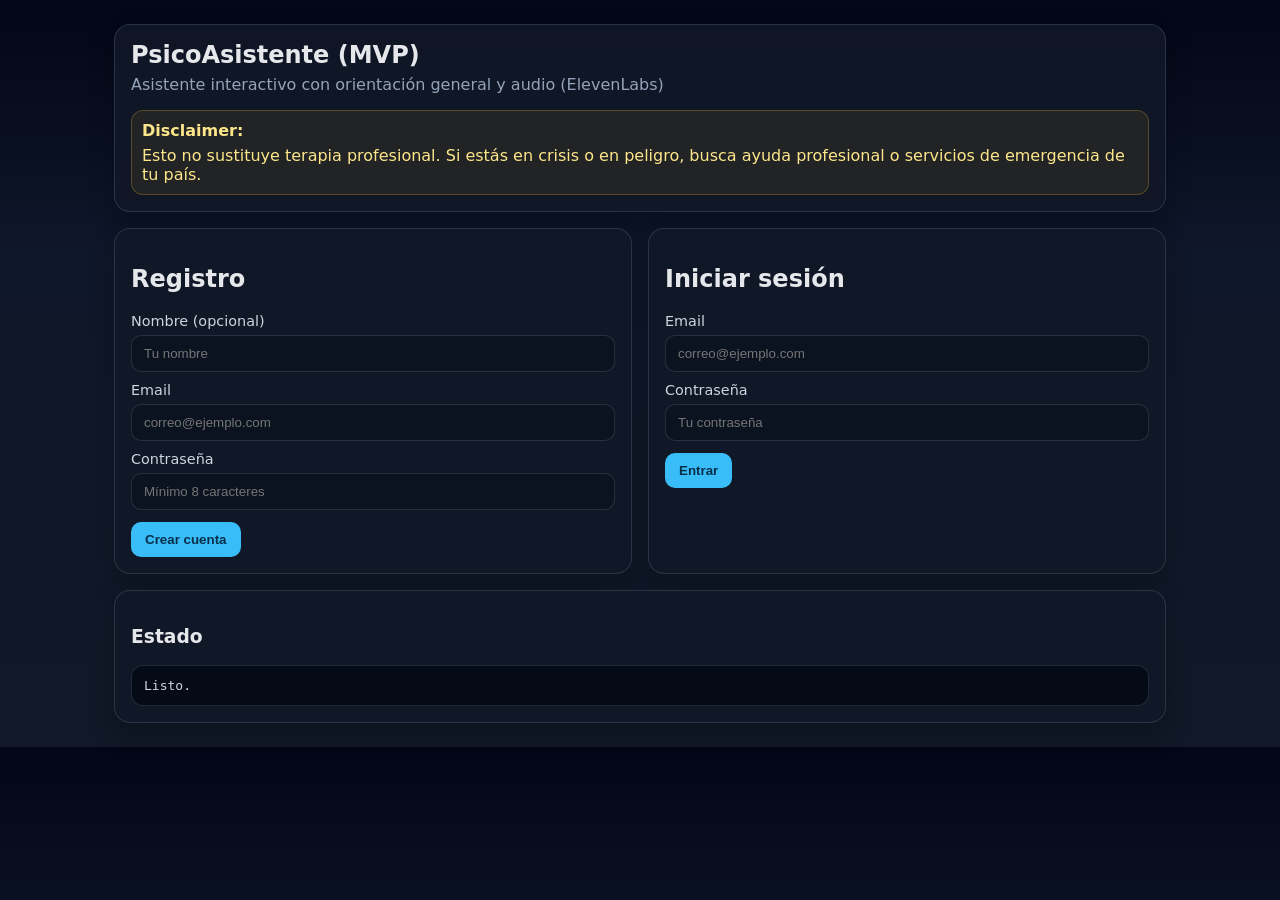
<file: frontend/index.html>
<!DOCTYPE html>
<html lang="es">
<head>
  <meta charset="UTF-8" />
  <meta name="viewport" content="width=device-width, initial-scale=1.0" />
  <title>PsicoAsistente - Login</title>
  <link rel="stylesheet" href="/frontend/styles.css" />
</head>
<body data-page="auth">
  <main class="container auth-page">
    <section class="card hero-card">
      <h1>PsicoAsistente (MVP)</h1>
      <p class="subtitle">Asistente interactivo con orientación general y audio (ElevenLabs)</p>
      <div class="disclaimer-box">
        <strong>Disclaimer:</strong>
        <p id="global-disclaimer">Esto no sustituye terapia profesional. Si estás en crisis o en peligro, busca ayuda profesional o servicios de emergencia de tu país.</p>
      </div>
    </section>

    <section class="auth-grid">
      <div class="card">
        <h2>Registro</h2>
        <form id="register-form">
          <label>Nombre (opcional)</label>
          <input type="text" name="full_name" placeholder="Tu nombre" maxlength="120" />
          <label>Email</label>
          <input type="email" name="email" required placeholder="correo@ejemplo.com" />
          <label>Contraseña</label>
          <input type="password" name="password" required minlength="8" placeholder="Mínimo 8 caracteres" />
          <button type="submit">Crear cuenta</button>
        </form>
      </div>

      <div class="card">
        <h2>Iniciar sesión</h2>
        <form id="login-form">
          <label>Email</label>
          <input type="email" name="email" required placeholder="correo@ejemplo.com" />
          <label>Contraseña</label>
          <input type="password" name="password" required placeholder="Tu contraseña" />
          <button type="submit">Entrar</button>
        </form>
      </div>
    </section>

    <section class="card" id="status-card">
      <h3>Estado</h3>
      <pre id="status-output">Listo.</pre>
    </section>
  </main>

  <script src="/frontend/app.js"></script>
</body>
</html>
</file>
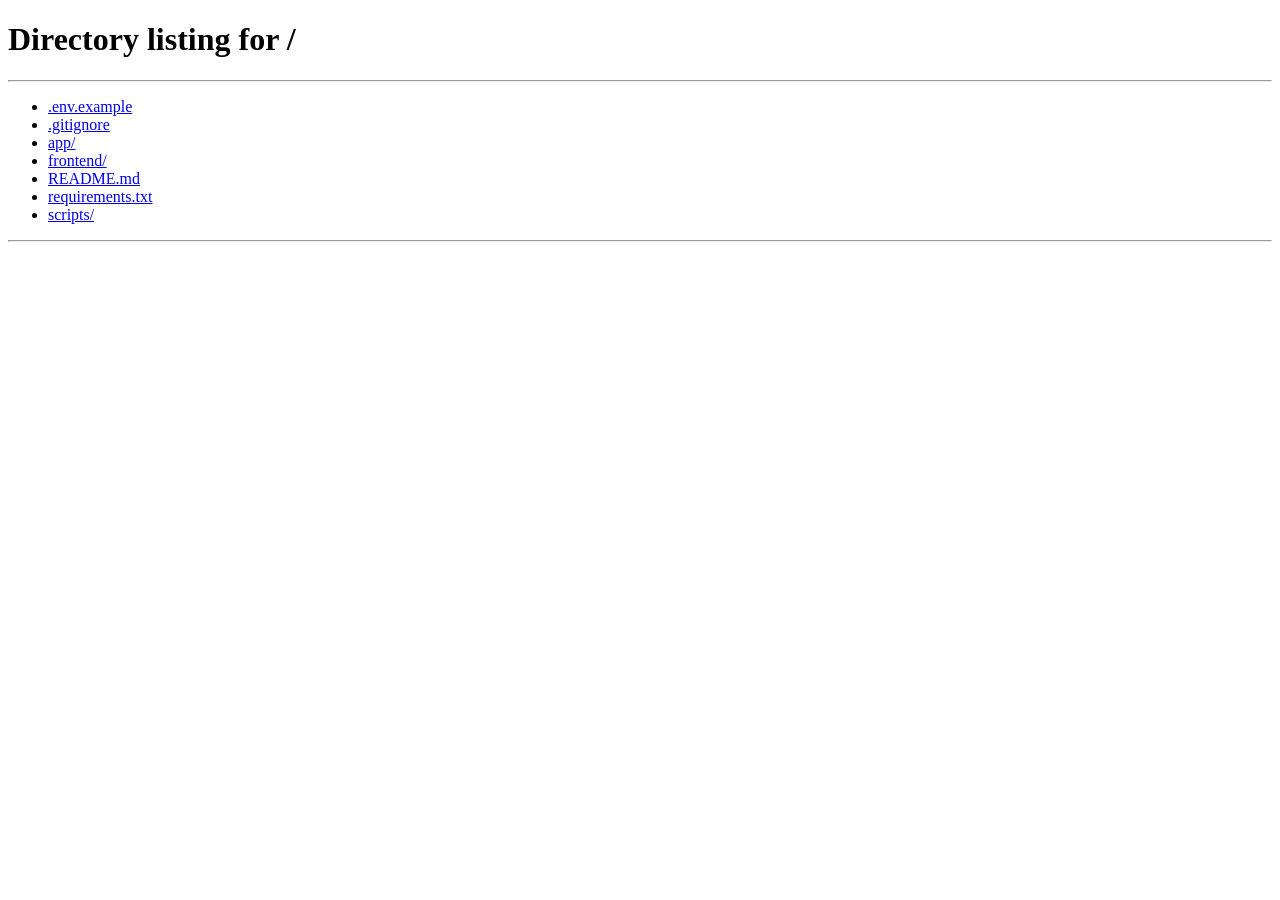
<file: frontend/chat.html>
<!DOCTYPE html>
<html lang="es">
<head>
  <meta charset="UTF-8" />
  <meta name="viewport" content="width=device-width, initial-scale=1.0" />
  <title>PsicoAsistente - Chat</title>
  <link rel="stylesheet" href="/frontend/styles.css" />
</head>
<body data-page="chat">
  <div class="chat-layout">
    <aside class="sidebar card">
      <h2>PsicoAsistente</h2>
      <p id="user-email">No autenticado</p>
      <div class="disclaimer-box small">
        <strong>Disclaimer:</strong>
        <p>Esto no sustituye terapia profesional. Si estás en crisis o en peligro, busca ayuda profesional o servicios de emergencia de tu país.</p>
      </div>
      <button id="logout-btn" class="secondary">Cerrar sesión</button>
      <button id="refresh-history-btn" class="secondary">Recargar historial</button>
      <div class="health-box">
        <small id="health-status">/health: cargando...</small>
      </div>
    </aside>

    <main class="chat-main card">
      <header class="chat-header">
        <h1>Chat de apoyo (orientación general)</h1>
      </header>

      <section id="messages" class="messages"></section>

      <div id="response-meta" class="response-meta"></div>

      <form id="chat-form" class="chat-form">
        <textarea id="message-input" rows="3" placeholder="Escribe cómo te sientes o qué te preocupa..." maxlength="2000" required></textarea>
        <div class="chat-actions">
          <button type="submit">Enviar</button>
        </div>
      </form>
    </main>
  </div>

  <audio id="assistant-audio" preload="auto"></audio>
  <script src="/frontend/app.js"></script>
</body>
</html>
</file>
<file: frontend/styles.css>
:root {
  --bg: #0f172a;
  --panel: #111827;
  --muted: #94a3b8;
  --text: #e5e7eb;
  --accent: #38bdf8;
  --danger: #f87171;
  --ok: #34d399;
  --border: rgba(148, 163, 184, 0.2);
}

* { box-sizing: border-box; }
body {
  margin: 0;
  font-family: Inter, system-ui, -apple-system, Segoe UI, Roboto, Arial, sans-serif;
  background: linear-gradient(180deg, #020617, #0f172a 35%, #111827);
  color: var(--text);
}

.container {
  max-width: 1100px;
  margin: 0 auto;
  padding: 24px;
}

.auth-page {
  display: grid;
  gap: 16px;
}

.auth-grid {
  display: grid;
  grid-template-columns: repeat(auto-fit, minmax(280px, 1fr));
  gap: 16px;
}

.card {
  background: rgba(17, 24, 39, 0.9);
  border: 1px solid var(--border);
  border-radius: 16px;
  padding: 16px;
  box-shadow: 0 12px 24px rgba(0,0,0,0.25);
}

.hero-card h1 { margin: 0 0 6px; }
.subtitle { color: var(--muted); margin-top: 0; }

label {
  display: block;
  font-size: 0.9rem;
  margin: 10px 0 6px;
  color: #cbd5e1;
}
input, textarea {
  width: 100%;
  padding: 10px 12px;
  border-radius: 10px;
  border: 1px solid var(--border);
  background: #0b1220;
  color: var(--text);
  outline: none;
}
input:focus, textarea:focus {
  border-color: var(--accent);
  box-shadow: 0 0 0 3px rgba(56, 189, 248, 0.15);
}

button {
  margin-top: 12px;
  border: none;
  border-radius: 10px;
  padding: 10px 14px;
  background: var(--accent);
  color: #082f49;
  font-weight: 700;
  cursor: pointer;
}
button.secondary {
  background: #1f2937;
  color: var(--text);
  border: 1px solid var(--border);
}
button:hover { filter: brightness(1.05); }

pre {
  white-space: pre-wrap;
  background: #050b16;
  color: #d1d5db;
  padding: 12px;
  border-radius: 12px;
  border: 1px solid var(--border);
  margin: 0;
}

.disclaimer-box {
  margin-top: 10px;
  background: rgba(251, 191, 36, 0.08);
  border: 1px solid rgba(251, 191, 36, 0.25);
  border-radius: 12px;
  padding: 10px;
  color: #fde68a;
}
.disclaimer-box p { margin: 6px 0 0; }
.disclaimer-box.small { font-size: 0.9rem; }

.chat-layout {
  display: grid;
  grid-template-columns: 320px 1fr;
  gap: 16px;
  padding: 16px;
  max-width: 1400px;
  margin: 0 auto;
}

.sidebar {
  height: calc(100vh - 32px);
  position: sticky;
  top: 16px;
  display: flex;
  flex-direction: column;
  gap: 8px;
}

.chat-main {
  min-height: calc(100vh - 32px);
  display: grid;
  grid-template-rows: auto 1fr auto auto;
  gap: 12px;
}

.chat-header h1 {
  margin: 0;
  font-size: 1.2rem;
}

.messages {
  border: 1px solid var(--border);
  border-radius: 14px;
  background: #080f1c;
  padding: 12px;
  overflow-y: auto;
  min-height: 320px;
  max-height: calc(100vh - 270px);
}

.msg {
  margin-bottom: 10px;
  padding: 10px 12px;
  border-radius: 12px;
  max-width: 90%;
  border: 1px solid var(--border);
}
.msg.user {
  margin-left: auto;
  background: rgba(56, 189, 248, 0.12);
}
.msg.assistant {
  margin-right: auto;
  background: rgba(148, 163, 184, 0.08);
}
.msg .meta {
  font-size: 0.75rem;
  color: var(--muted);
  margin-bottom: 6px;
}
.msg.crisis {
  border-color: rgba(248, 113, 113, 0.45);
  background: rgba(248, 113, 113, 0.08);
}

.response-meta {
  color: var(--muted);
  font-size: 0.9rem;
  min-height: 22px;
}

.chat-form {
  display: grid;
  gap: 8px;
}
.chat-actions {
  display: flex;
  justify-content: flex-end;
}
.health-box { margin-top: auto; color: var(--muted); }

@media (max-width: 900px) {
  .chat-layout {
    grid-template-columns: 1fr;
  }
  .sidebar {
    height: auto;
    position: static;
  }
  .chat-main { min-height: auto; }
  .messages { max-height: 50vh; }
}
</file>
